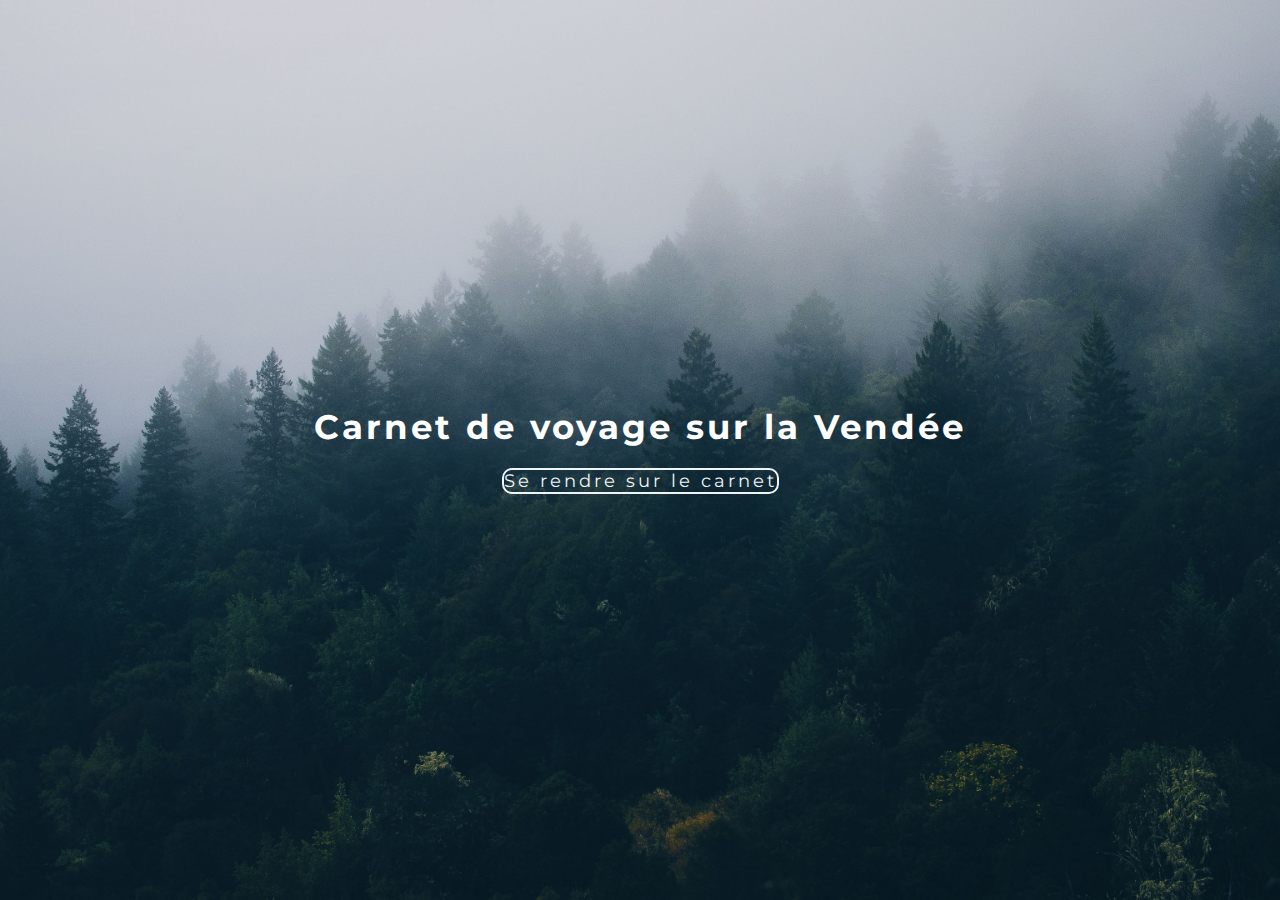
<file: index.html>
<!DOCTYPE html>
<html>
<head>
	<meta charset="utf-8">
	<meta name = "viewport" content="width=device-width, initial-scale=1.0"/>
	<link rel="stylesheet" type="text/css" href="index.css">
	<link href="https://fonts.googleapis.com/css?family=Montserrat|Open+Sans|Sigmar+One&display=swap" rel="stylesheet">
	<title>Bienvenue sur le carnet de voyage de Nantes</title>
</head>
<body>
	
	<header id="showcase">
		<h1>Carnet de voyage sur la Vendée</h1><br>
		<a href="homepage.html" class="button"> Se rendre sur le carnet </a>
	</header>
</body>
</html>
</file>
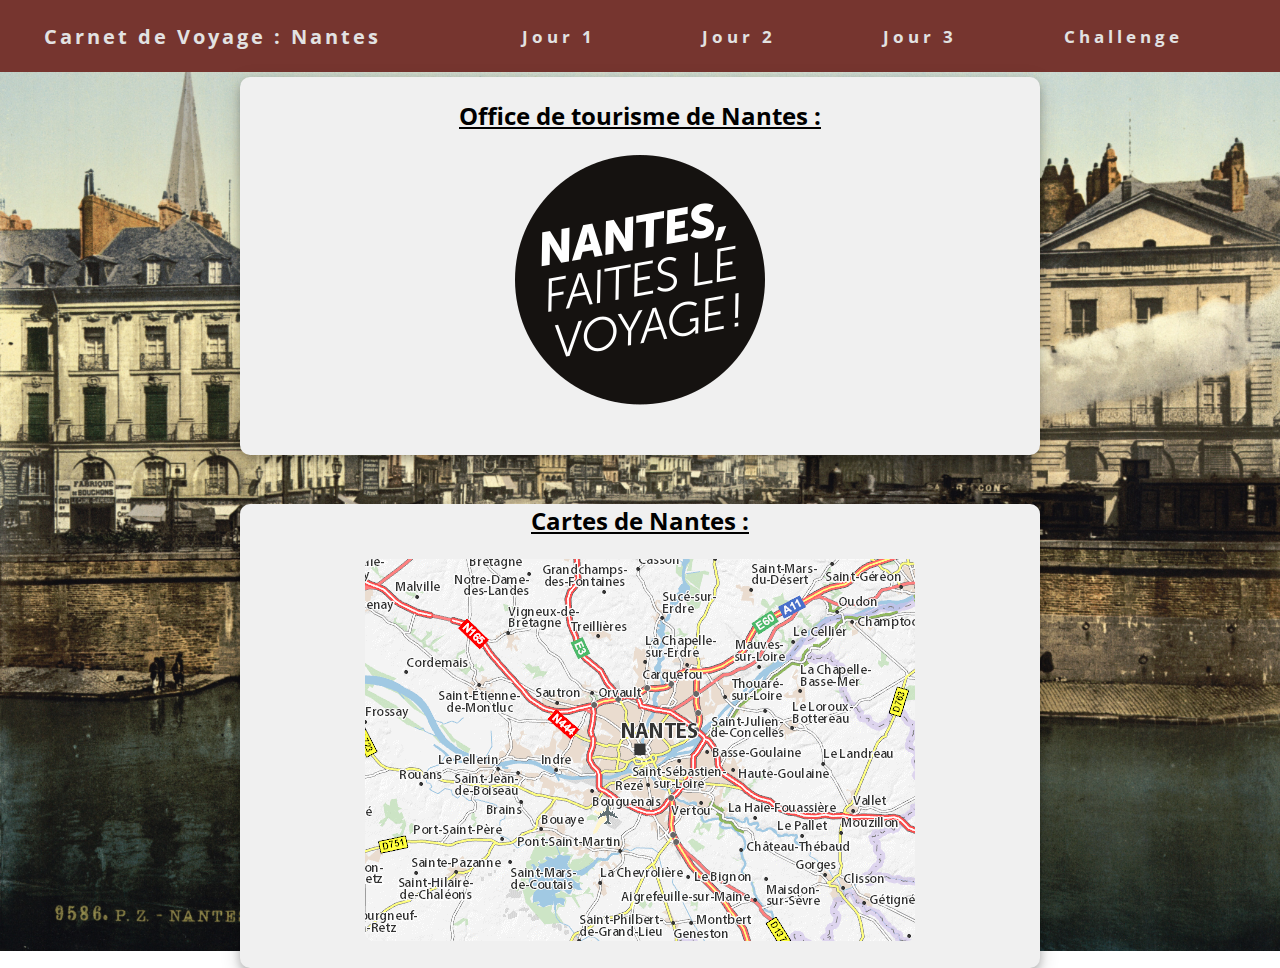
<file: noeyousfi.github.io/index.html>
<!DOCTYPE html>
<html>
<head>
	<meta charset="utf-8">
	<link rel="stylesheet" type="text/css" href="index.css">
	<link href="https://fonts.googleapis.com/css?family=Montserrat|Open+Sans|Sigmar+One&display=swap" rel="stylesheet">
<title>Page d'accueil</title>

</head>

<body>
<div class="navigationbar">
	<nav>
		<div class="logo">
				<h4><a href="index.html">Carnet de Voyage : Nantes </a></h4>
		</div>
		<ul class="nav-links">
			<li>
				<a href="Jour1.html">Jour 1</a>
			</li>
			<li>
				<a href="Jour2.html">Jour 2</a>
			</li>	
			<li>
				<a href="Jour3.html">Jour 3</a>
			</li>	
			<li>
				<a href="challenge.html">Challenge</a>
			</li>
		</ul>	

	</nav>

	</div>


</div>
	<div class="fondblanc"><br>
		<h2>Office de tourisme de Nantes :</h2><br>
		<a href="https://www.nantes-tourisme.com/fr"><img src="img/logo-nantes.png" alt="officeTourisme"  target="_blank" class="carte"></a><br><br><br>
		
	</div>
	<br><br>
	<div class="fondblanc2">
		<h2>Cartes de Nantes :</h2><br>
		<a href="https://goo.gl/maps/jFTmsnUePrjNBrWB7"><img src="img/carte.png" alt="carte"></a><br><br>
	</div>
</body>

</html>
</file>
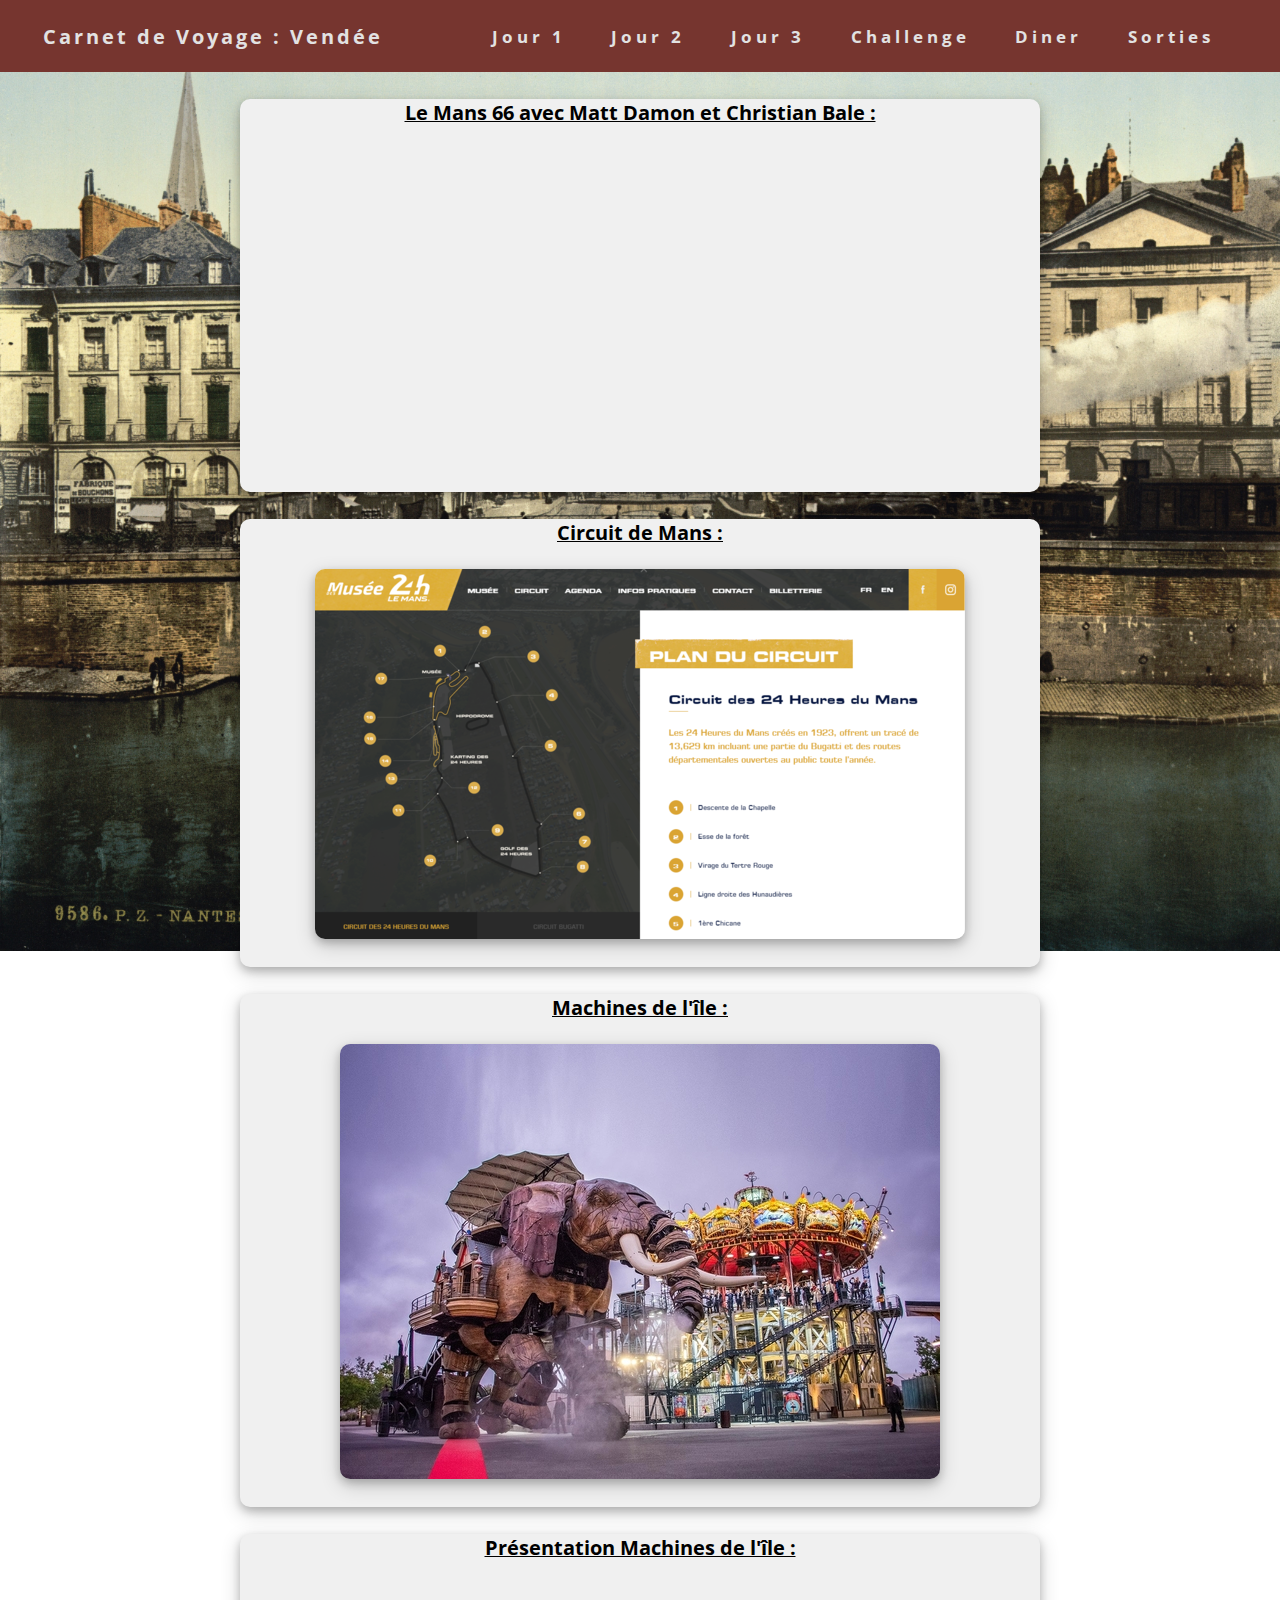
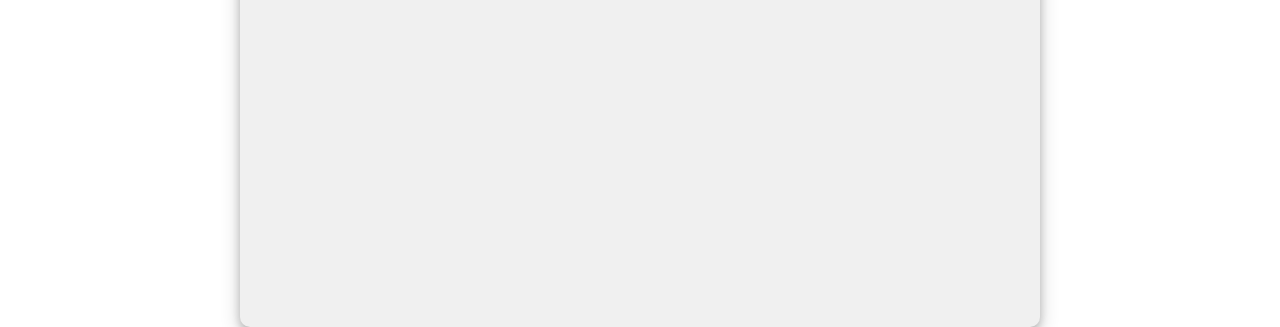
<file: jour1.html>
<!DOCTYPE html>
<html>
<head>
	<meta charset="utf-8">
	<title>Carnet de voyage : Jour 1</title>
	<link rel="stylesheet" type="text/css" href="jour1.css">
	<link href="https://fonts.googleapis.com/css?family=Montserrat|Open+Sans|Sigmar+One&display=swap" rel="stylesheet">
</head>
<body>

	<nav>
		<div class="logo">
				<h4><a href="homepage.html">Carnet de Voyage : Vendée </a></h4>
		</div>
		<ul class="nav-links">
			<li>
				<a href="Jour1.html">Jour 1</a>
			</li>
			<li>
				<a href="Jour2.html">Jour 2</a>
			</li>	
			<li>
				<a href="Jour3.html">Jour 3</a>
			</li>	
			<li>
				<a href="challenge.html">Challenge</a>
			</li>
			<li>
				<a href="pausedej.html">Diner</a>
			</li>
			<li>
				<a href="sorties.html">Sorties</a>
			</li>
				
		</ul>	

	</nav>
	<br>

<div class="jour1">
<h3>Le Mans 66 avec Matt Damon et Christian Bale :</h3><br>
<iframe width="560" height="315" src="https://www.youtube.com/embed/4aY0dW3hpRc" frameborder="0" allow="accelerometer; autoplay; encrypted-media; gyroscope; picture-in-picture" allowfullscreen></iframe><br><br>
</div>	
<br>

<div class="circuitdumans">
	<h3>Circuit de Mans :</h3><br>
	<a href="https://www.lemans-musee24h.com/circuit/plan-du-circuit/" target="_blank">
	<img src="img/Webp.net-resizeimage.png" alt="circuit"><br><br>
	</a>
</div>
<br>

<div class="machines">
	<h3>Machines de l'île :</h3><br>
	<a href="https://www.lesmachines-nantes.fr/" target="_blank">
	<img src="img/machines.jpg" alt="machines">	
	</a>
	<br><br>
</div>
<br>
<div class="machines-video">
	<h3>Présentation Machines de l'île :</h3><br>
	<iframe width="560" height="315" src="https://www.youtube.com/embed/MrTnYOWi1RI" frameborder="0" allow="accelerometer; autoplay; encrypted-media; gyroscope; picture-in-picture" allowfullscreen>
	</iframe>
<br><br>
</div>

</body>
</html>
</file>
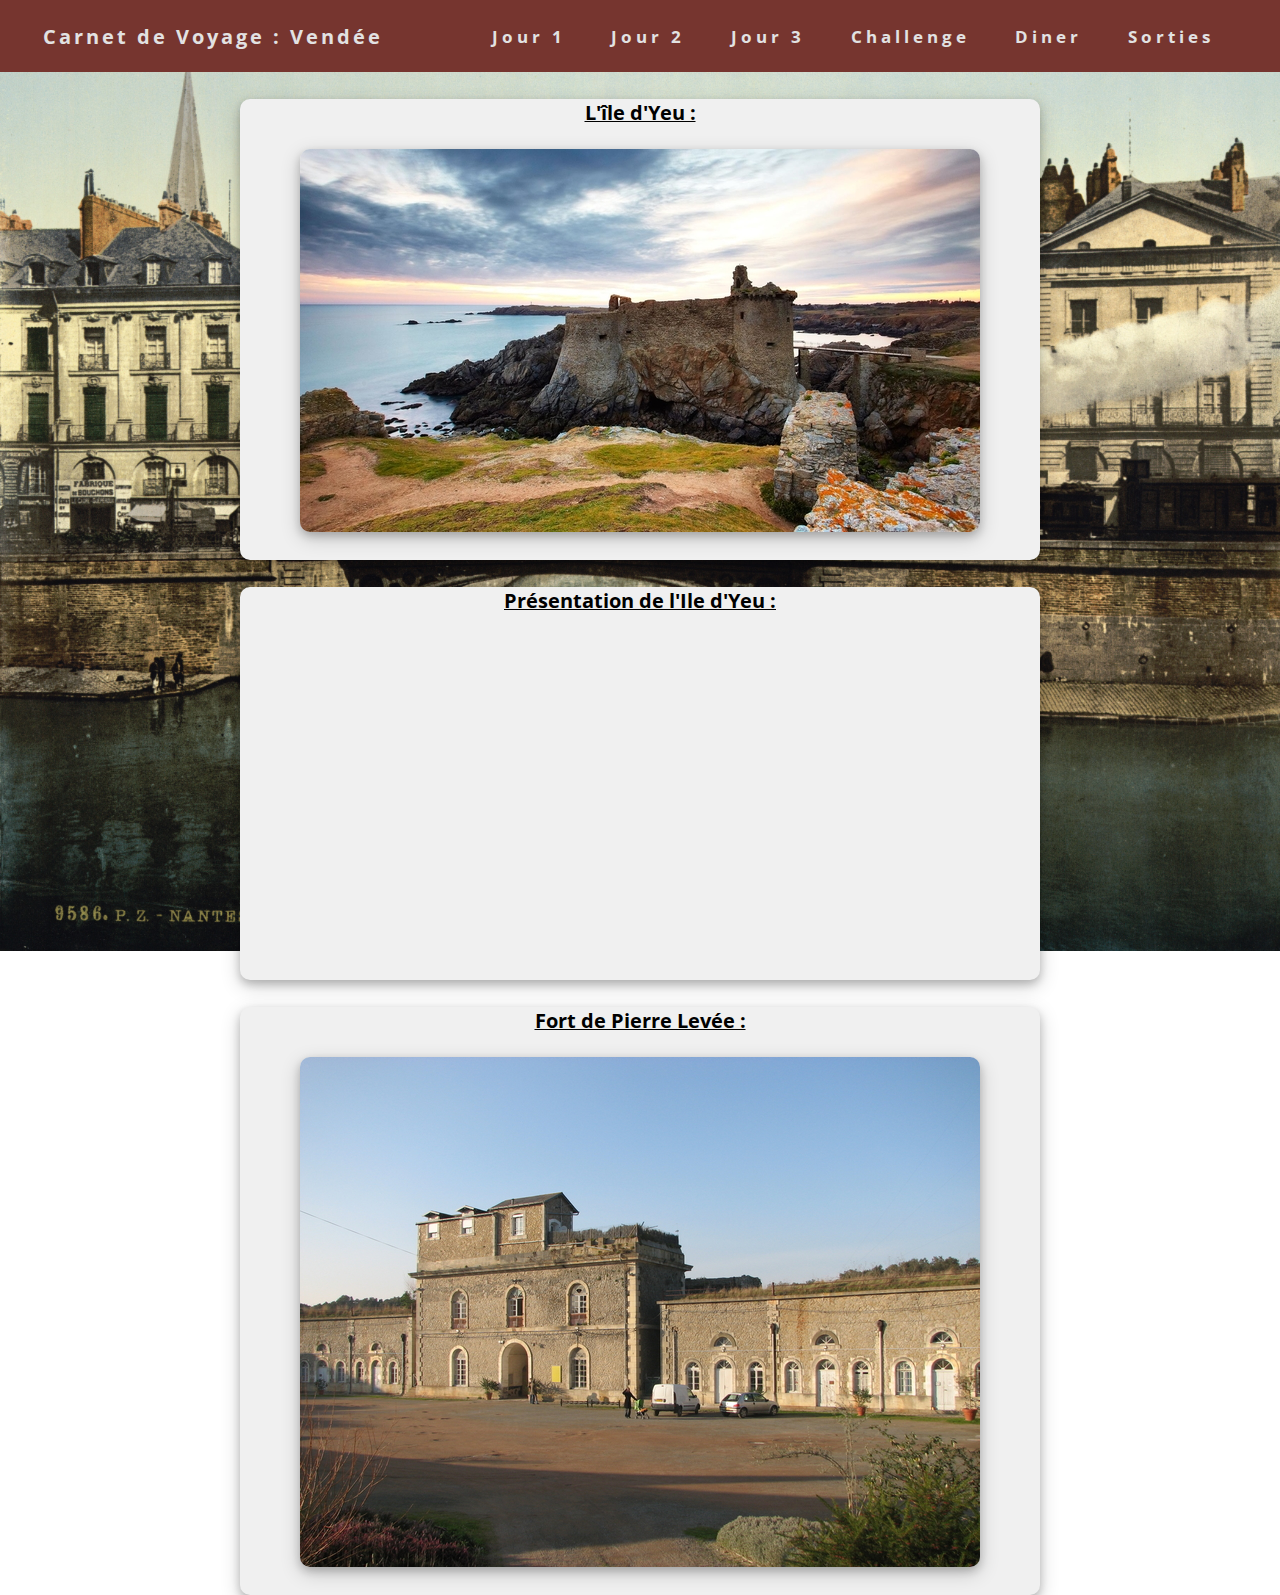
<file: jour2.html>
<!DOCTYPE html>
<html>
<head>
	<meta charset="utf-8">
	<title>Carnet de voyage : Jour 2</title>
	<link rel="stylesheet" type="text/css" href="jour2.css">
	<link href="https://fonts.googleapis.com/css?family=Montserrat|Open+Sans|Sigmar+One&display=swap" rel="stylesheet">
</head>
<body>

	<nav>
		<div class="logo">
				<h4><a href="homepage.html">Carnet de Voyage : Vendée </a></h4>
		</div>
		<ul class="nav-links">
			<li>
				<a href="Jour1.html">Jour 1</a>
			</li>
			<li>
				<a href="Jour2.html">Jour 2</a>
			</li>	
			<li>
				<a href="Jour3.html">Jour 3</a>
			</li>	
			<li>
				<a href="challenge.html">Challenge</a>
			</li>
			<li>
				<a href="pausedej.html">Diner</a>
			</li>
			<li>
				<a href="sorties.html">Sorties</a>
			</li>
				
		</ul>	

	</nav>
<br>
	<div class="ile">
		<h3>L'île d'Yeu :</h3><br>
		<a href="https://www.ile-yeu.fr/" target="_blank"><img src="img/ile.jpg" alt="ile">
		</a>
	<br><br>
	
	</div>
<br>

	<div class="ile-video">
		<h3>Présentation de l'Ile d'Yeu :</h3><br>
		<iframe width="560" height="315" src="https://www.youtube.com/embed/CKX0ltCKpCk" frameborder="0" allow="accelerometer; autoplay; encrypted-media; gyroscope; picture-in-picture" allowfullscreen></iframe>
		<br><br>

	</div><br>
	<div class="fort">
		<h3>Fort de Pierre Levée :</h3><br>
		<a href="https://www.lebonguide.com/patrimoineculturel/la-citadelle-ou-fort-de-pierre-levee_256054" target="_blank">
		<img src="img/fort.jpg" alt="fort"><br><br></a>
	
	</div>


</body>
</html>
</file>
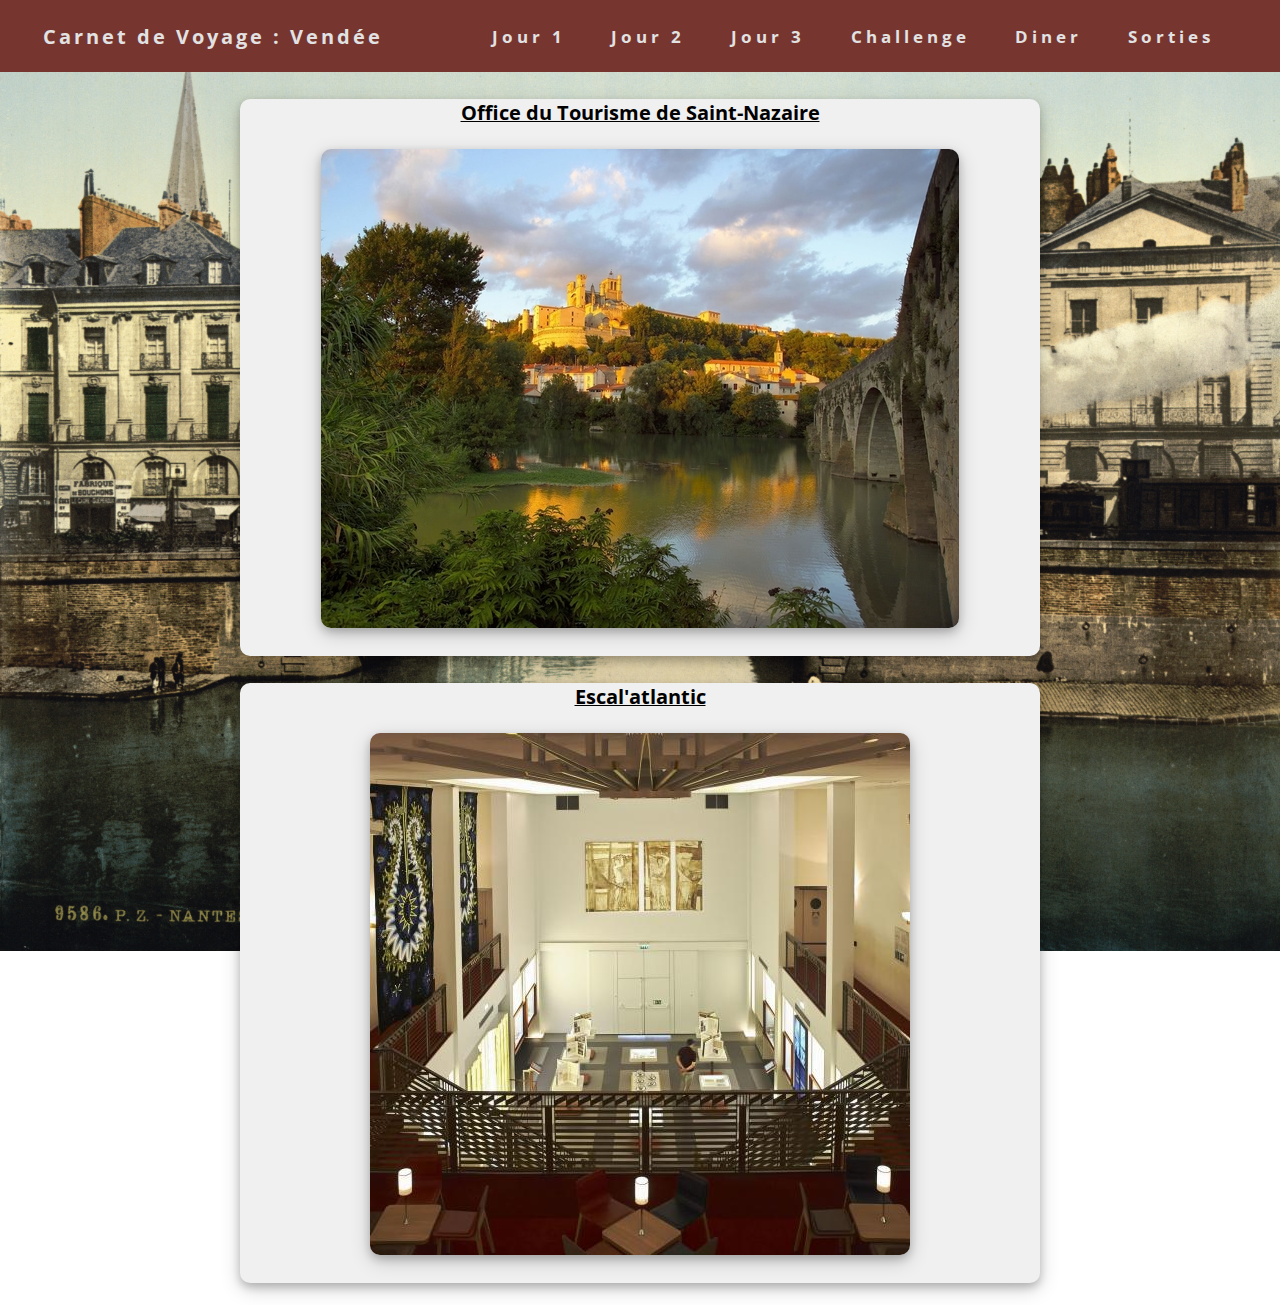
<file: jour3.html>
<!DOCTYPE html>
<html>
<head>
	<meta charset="utf-8">
	<title>Carnet de voyage : Jour 3</title>
	<link rel="stylesheet" type="text/css" href="jour3.css">
	<link href="https://fonts.googleapis.com/css?family=Montserrat|Open+Sans|Sigmar+One&display=swap" rel="stylesheet">
</head>
<body>

	<nav>
		<div class="logo">
				<h4><a href="homepage.html">Carnet de Voyage : Vendée </a></h4>
		</div>
		<ul class="nav-links">
			<li>
				<a href="Jour1.html">Jour 1</a>
			</li>
			<li>
				<a href="Jour2.html">Jour 2</a>
			</li>	
			<li>
				<a href="Jour3.html">Jour 3</a>
			</li>	
			<li>
				<a href="challenge.html">Challenge</a>
			</li>
			<li>
				<a href="pausedej.html">Diner</a>
			</li>
			<li>
				<a href="sorties.html">Sorties</a>
			</li>
				
		</ul>	

	</nav>
	<br>
	<div class="saintnazaire">
		<h3>Office du Tourisme de Saint-Nazaire</h3><br>
		<a href="https://www.saint-nazaire-tourisme.com/" target="_blank">
			<img src="img/saintnazaire.jpg" alt="saintnazaire"><br><br>
		</a>

	</div><br>

	<div class="escale">
		<h3>Escal'atlantic</h3><br>
		<a href="https://www.saint-nazaire-tourisme.com/les-visites/les-sites-de-visite/escalatlantic/">	
		<img src="img/escalatlantic.jpg" alt="escalatlantic"></a><br><br>


	</div><br>

</body>
</html>
</file>
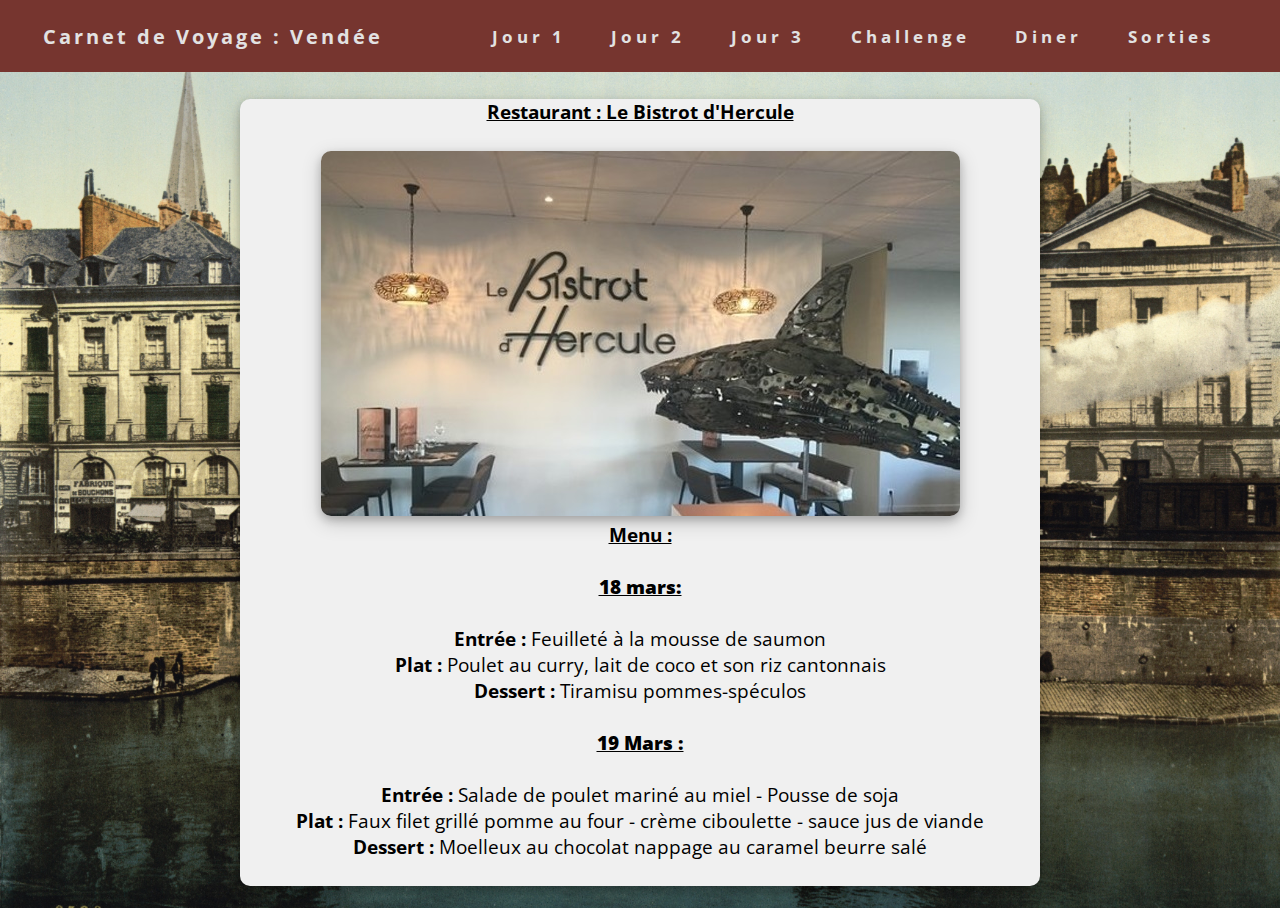
<file: pausedej.html>
<!DOCTYPE html>
<html>
<head>
	<meta charset="utf-8">
	<title>Carnet de voyage : Pause déjeuner</title>
	<link rel="stylesheet" type="text/css" href="pausedej.css">
	<link href="https://fonts.googleapis.com/css?family=Montserrat|Open+Sans|Sigmar+One&display=swap" rel="stylesheet">
</head>
<body>

	<nav>
		<div class="logo">
				<h4><a href="homepage.html">Carnet de Voyage : Vendée </a></h4>
		</div>
		<ul class="nav-links">
			<li>
				<a href="Jour1.html">Jour 1</a>
			</li>
			<li>
				<a href="Jour2.html">Jour 2</a>
			</li>	
			<li>
				<a href="Jour3.html">Jour 3</a>
			</li>	
			<li>
				<a href="challenge.html">Challenge</a>
			</li>
			<li>
				<a href="pausedej.html">Diner</a>
			</li>
			<li>
				<a href="sorties.html">Sorties</a>
			</li>
				
		</ul>	

	</nav><br>
	<div class="firstbreak">
	
	<h2>Restaurant : Le Bistrot d'Hercule</h2><br>
	<a href="https://www.saint-nazaire-tourisme.com/offres/le-bistrot-dhercule-saint-nazaire-fr-2501447/" target="_blank">
	<img src="img/bistrot.jpg" alt="bistrot">
	</a>
	
	<h2>Menu :</h2><br>
	<ul>
		<h3><b>18 mars: </b></h3><br>
		<li>
			<b>Entrée :</b> Feuilleté à la mousse de saumon <br>
			<b>Plat :</b> Poulet au curry, lait de coco et son riz cantonnais <br>
			<b>Dessert :</b> Tiramisu pommes-spéculos <br>
		</li><br>
		<h3><b>19 Mars :</b></h3><br>
		<li>
			<b>Entrée :</b> Salade de poulet mariné au miel - Pousse de soja <br>
			<b>Plat :</b> Faux filet grillé pomme au four - crème ciboulette - sauce jus de viande<br>
			<b>Dessert :</b> Moelleux au chocolat nappage au caramel beurre salé <br>
		</li>
	</ul><br>
</div><br>
</body>
</file>
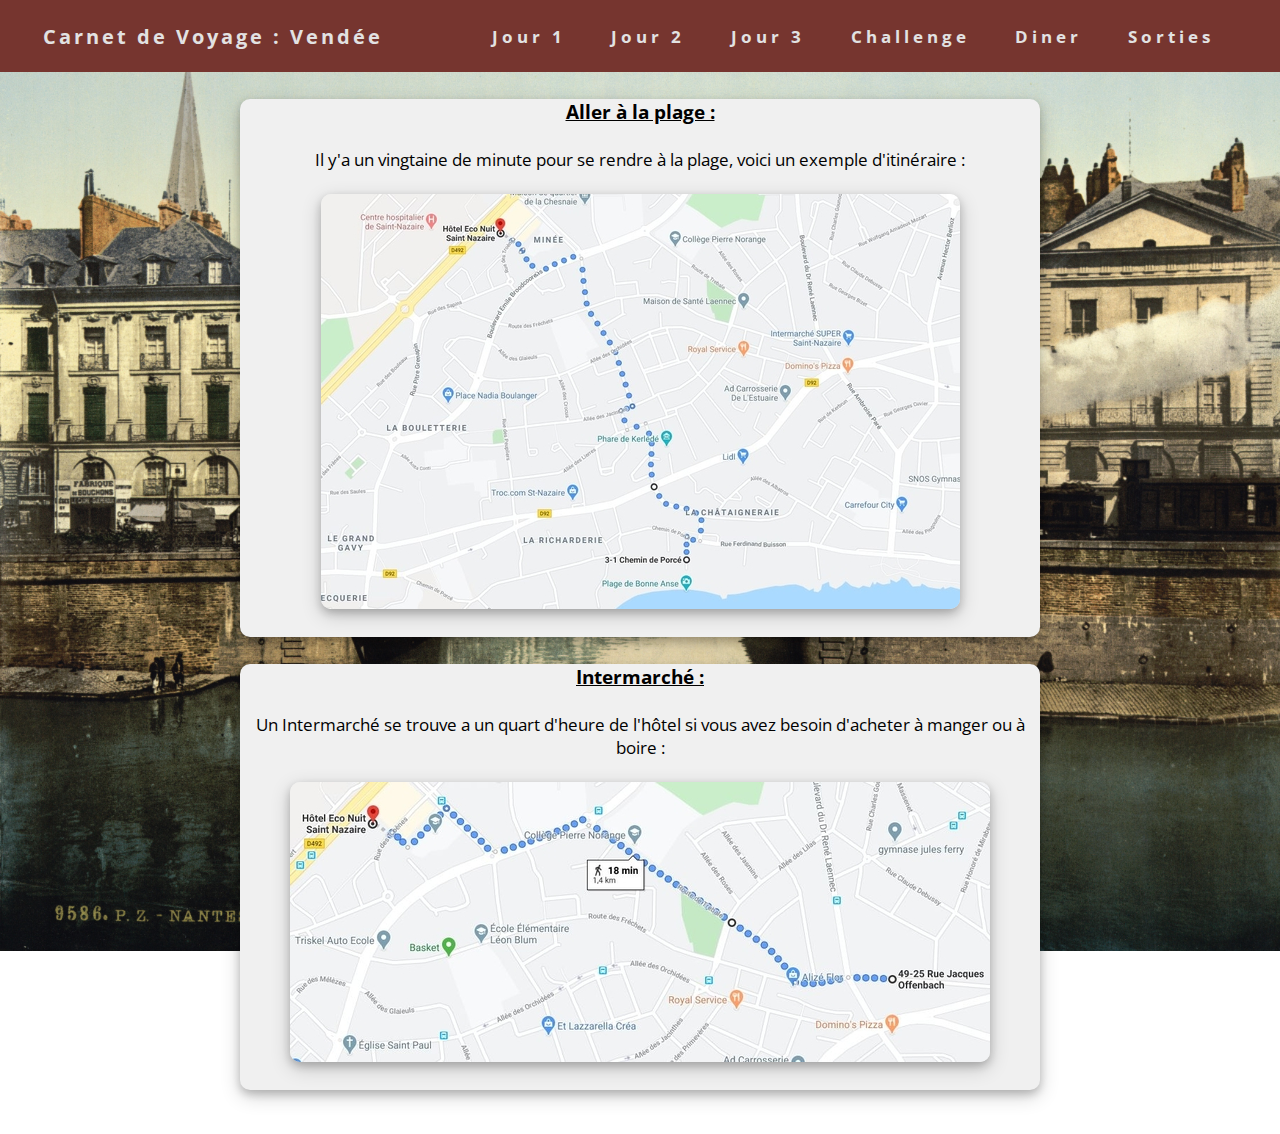
<file: sorties.html>
<!DOCTYPE html>
<html>
<head>
	<meta charset="utf-8">
	<title>Carnet de voyage : Sorties</title>
	<link rel="stylesheet" type="text/css" href="sorties.css">
	<link href="https://fonts.googleapis.com/css?family=Montserrat|Open+Sans|Sigmar+One&display=swap" rel="stylesheet">
</head>
<body>

	<nav>
		<div class="logo">
				<h4><a href="homepage.html">Carnet de Voyage : Vendée </a></h4>
		</div>
		<ul class="nav-links">
			<li>
				<a href="Jour1.html">Jour 1</a>
			</li>
			<li>
				<a href="Jour2.html">Jour 2</a>
			</li>	
			<li>
				<a href="Jour3.html">Jour 3</a>
			</li>	
			<li>
				<a href="challenge.html">Challenge</a>
			</li>
			<li>
				<a href="pausedej.html">Diner</a>
			</li>
			<li>
				<a href="sorties.html">Sorties</a>
			</li>
		</ul>	
	</nav>

		<br>
		<div class="plage">
			<h2>Aller à la plage :</h2><br>
			<p>Il y'a un vingtaine de minute pour se rendre à la plage, voici un exemple d'itinéraire : </p><br>
			<a href="https://goo.gl/maps/apczh3cfzuhhj8XK6" target="_blank"><img src="img/trajet.jpg" alt="trajet"></a>		
			<br><br>
		</div>
		<br>
		<div class="intermarche">
			<h2>Intermarché :</h2><br>
			<p>Un Intermarché se trouve a un quart d'heure de l'hôtel si vous avez besoin d'acheter à manger ou à boire :</p><br>
			<a href="https://goo.gl/maps/HZCsvyu9kTSv7TLeA" target="_blank"><img src="img/trajetintermarche.jpg" alt=""></a>
			<br><br>
		</div>
		<br><br>
</file>
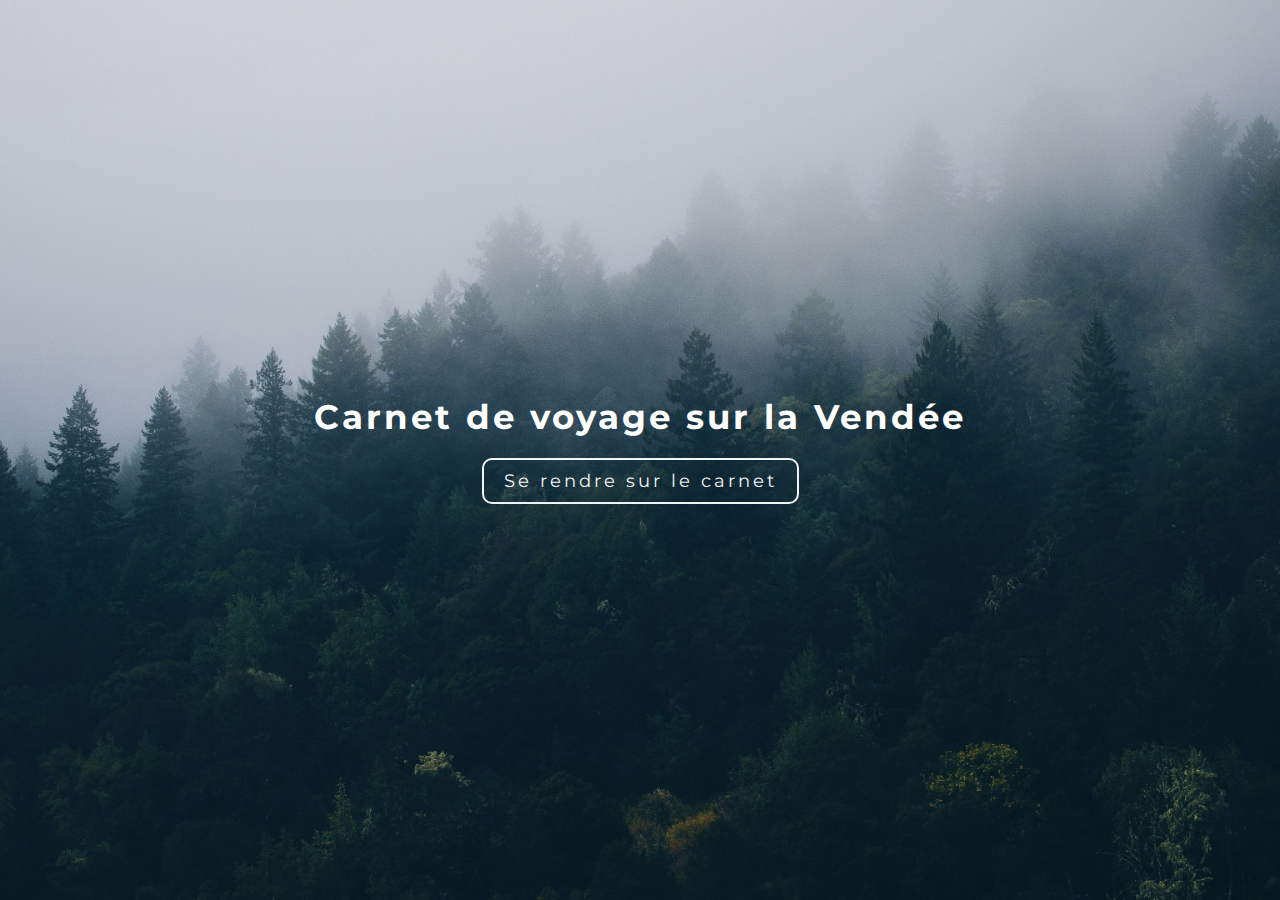
<file: noeyousfi.github.io/homepage.html>
<!DOCTYPE html>
<html>
<head>
	<meta charset="utf-8">
	<meta name = "viewport" content="width=device-width, initial-scale=1.0"/>
	<link rel="stylesheet" type="text/css" href="homepage.css">
	<link href="https://fonts.googleapis.com/css?family=Montserrat|Open+Sans|Sigmar+One&display=swap" rel="stylesheet">
	<title>Bienvenue sur le carnet de voyage de Nantes</title>
</head>
<body>
	
	<header id="showcase">
		<h1>Carnet de voyage sur la Vendée</h1><br>
		<a href="index.html" class="button"> Se rendre sur le carnet </a>
	</header>
</body>
</html>
</file>
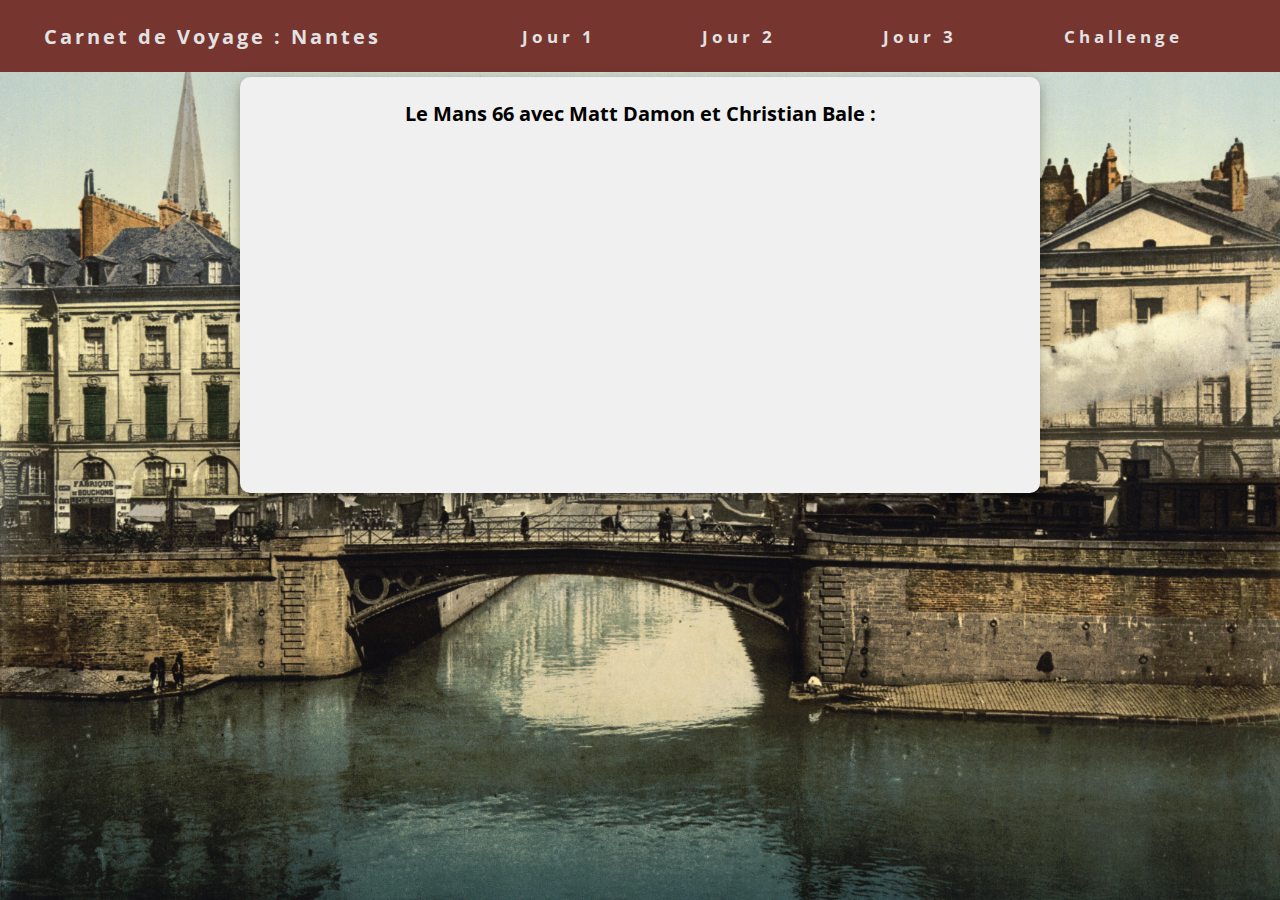
<file: noeyousfi.github.io/jour1.html>
<!DOCTYPE html>
<html>
<head>
	<meta charset="utf-8">
	<title>Carnet de voyage : Jour 1</title>
	<link rel="stylesheet" type="text/css" href="jour1.css">
	<link href="https://fonts.googleapis.com/css?family=Montserrat|Open+Sans|Sigmar+One&display=swap" rel="stylesheet">
</head>
<body>

	<nav>
		<div class="logo">
				<h4><a href="index.html">Carnet de Voyage : Nantes </a></h4>
		</div>
		<ul class="nav-links">
			<li>
				<a href="Jour1.html">Jour 1</a>
			</li>
			<li>
				<a href="Jour2.html">Jour 2</a>
			</li>	
			<li>
				<a href="Jour3.html">Jour 3</a>
			</li>	
			<li>
				<a href="#">Challenge</a>
			</li>
		</ul>	

	</nav>

	<h2 class=present></h2>
</body>

<div class="jour1"><br>
<h3>Le Mans 66 avec Matt Damon et Christian Bale :</h3><br>
<iframe width="560" height="315" src="https://www.youtube.com/embed/4aY0dW3hpRc" frameborder="0" allow="accelerometer; autoplay; encrypted-media; gyroscope; picture-in-picture" allowfullscreen></iframe><br><br>


</div>

</body>
</html>
</file>
<file: index.css>
*{
	margin:0;						/* Pour enlever les bords qui te font tant galérer c'est ça en fait noé lol */
	padding: 0;
}

body{
	margin:0px;
	padding: 0px;
	font-family: 'Montserrat', sans-serif; 
	font-size: 17px;
	box-sizing: rgb(226, 226, 226);
	color: white;
	letter-spacing: 3px;
}

#showcase{
	background-image: url(img/vendée.jpg);
	height: 100vh;
	background-size:cover;
	background-position:center;
	display: flex;
	flex-direction: column;
	justify-content: center;
	align-items: center;
	padding:0 20px;  /* Sert à avoir une page responsive pour les différentes résolutions */

}

#showcase .button{
	font-size: 18px;
	text-decoration: none;
	border: 2px solid;
	
	border-radius: 10px;
	color: #F1F4F6;


}

#showcase .button:hover{
	filter: contrast(80%);
	color: #D3D3D3	;

}
</file>
<file: noeyousfi.github.io/index.css>
html, body {
	display: table;
	height: 100%;
	width :100%;
	font-family: 'Open Sans', sans-serif;
}


*{
	margin:0px;
	padding: 0px;                 /*Cette partie sert a retirer les effets de style de base */
	box-sizing: border-box;
	text-decoration: none;
}

nav{
	display:	flex;
	justify-content:space-around;      /*Sert à justifier le contenu */
	align-items: center;							/*Cette partie concerne la barre de navigation en elle même */
	min-height: 8vh;
	font-family: 'Open Sans', sans-serif;  /* Police de caractère */
	background-color: #76352F;
}

.logo a{
	color: rgb(226, 226, 226);
	letter-spacing: 3px;                /*Va influencer le "logo" Carnet de voyage*/
	font-size: 20px;
}

.nav-links{
	display: flex;
	justify-content: space-around;  
	width: 30%;
}
.nav-links li{
	list-style: none;
}

.nav-links a{
	color: rgb(226, 226, 226);
	text-decoration: none;
	letter-spacing: 4px;
	font-weight: bold;
	font-size: 17px;
}	

	.nav-links{
		width: 60%;
	}

li a:hover {									/* hover correspond à une animation lorsque le curseur survole l'entité en question */
	background-color: #A54A42;		
	background-size: 100%;
}



body {
	background-image: url(img/Nantes2.jpg);
	background-size: cover;
	background-repeat: no-repeat;
	background-attachment: fixed;
}	

.presentation {	
	margin-left:40px;
	margin-right: auto;
	margin-top: 35px;
	margin-bottom: 15px;
	width: 50em;
	font-size: 20px;
	text-align: center;
	text-decoration: none;
	letter-spacing: 2px;
}

.fondblanc{
	width: 800px;
	margin: 0 auto;
	background-color: #F0F0F0	;
	align-content: center;
	margin-top: 5px;
	box-shadow: 0 4px 8px 0 rgba(0, 0, 0, 0.2), 0 6px 20px 0 rgba(0, 0, 0, 0.19);
	text-align: center;
	max-width: 1000px;
	border-radius: 10px;
}

.fondblanc h2{
	text-decoration: underline;
}

.fondblanc2{
	width: 800px;
	margin: 0 auto;
	background-color: #F0F0F0	;
	align-content: center;
	margin-top: 5px;
	box-shadow: 0 4px 8px 0 rgba(0, 0, 0, 0.2), 0 6px 20px 0 rgba(0, 0, 0, 0.19);
	text-align: center;
	max-width: 1000px;
	border-radius: 10px;
}

.fondblanc2 h2{
	text-decoration: underline;
}

.fondblanc2 img{
	border-radius: 8px;
	max-width: 100%;
	height: auto;
	transition: .5s ease;
}

.fondblanc2 img:hover{
	filter: blur(2px);
	transition: .5s ease;

}

.container {
	height: auto;
}

.jour1 {
	width: 800px;
	margin: 0 auto;
	background-color: white;
	align-content: center;
	margin-top: 5px;
	box-shadow: 0 4px 8px 0 rgba(0, 0, 0, 0.2), 0 6px 20px 0 rgba(0, 0, 0, 0.19);
	text-align: center;
	max-width: 1000px;

}

.jour1 h3{
	text-decoration: underline;
}
</file>
<file: jour1.css>
html, body {
	display: table;
	height: 100%;
	width :100%;
	font-family: 'Open Sans', sans-serif;
}


*{
	margin:0px;
	padding: 0px;                 /*Cette partie sert a retirer les effets de style de base */
	box-sizing: border-box;
	text-decoration: none;
}

nav{
	display:	flex;
	justify-content:space-around;      /*Sert à justifier le contenu */
	align-items: center;							/*Cette partie concerne la barre de navigation en elle même */
	min-height: 8vh;  /* Police de caractère */
	background-color: #76352F;
}

.logo a{
	color: rgb(226, 226, 226);
	letter-spacing: 3px;                /*Va influencer le "logo" Carnet de voyage*/
	font-size: 20px;
}

.nav-links{
	display: flex;
	justify-content: space-around;  
	width: 30%;
}
.nav-links li{
	list-style: none;
}

.nav-links a{
	color: rgb(226, 226, 226);
	text-decoration: none;
	letter-spacing: 4px;
	font-weight: bold;
	font-size: 17px;
}	

	.nav-links{
		width: 60%;
	}

li a:hover {									/* hover correspond à une animation lorsque le curseur survole l'entité en question */
	background-color: #A54A42;		
	background-size: 100%;
}



body {
	background-image: url(img/Nantes2.jpg);
	background-size: cover;
	background-repeat: no-repeat;
	background-attachment: fixed;
}	

/*-----------------------------------------------------------------------------------------------------------------------------------------------*/

.jour1 {
	width: 800px;
	margin: 0 auto;
	background-color:#F0F0F0;
	align-content: center;
	margin-top: 5px;
	box-shadow: 0 4px 8px 0 rgba(0, 0, 0, 0.2), 0 6px 20px 0 rgba(0, 0, 0, 0.19);
	text-align: center;
	max-width: 1000px;
	border-radius: 10px;
	font-size: 17px;
	text-decoration: underline;

}

}
.jour1 h3{
	text-decoration: underline;
}


.circuitdumans {
	width: 800px;
	margin: 0 auto;
	background-color:#F0F0F0;
	align-content: center;
	margin-top: 5px;
	box-shadow: 0 4px 8px 0 rgba(0, 0, 0, 0.2), 0 6px 20px 0 rgba(0, 0, 0, 0.19);
	text-align: center;
	max-width: 1000px;
	border-radius: 10px;
	font-size: 17px;
	text-decoration: underline;

}

.circuitdumans img{
	border-radius: 10px;
	box-shadow: 0 4px 8px 0 rgba(0, 0, 0, 0.2), 0 6px 20px 0 rgba(0, 0, 0, 0.19);

}
.machines {
	width: 800px;
	margin: 0 auto;
	background-color:#F0F0F0;
	align-content: center;
	margin-top: 5px;
	box-shadow: 0 4px 8px 0 rgba(0, 0, 0, 0.2), 0 6px 20px 0 rgba(0, 0, 0, 0.19);
	text-align: center;
	max-width: 1000px;
	border-radius: 10px;
	font-size: 17px;
	text-decoration: underline;
}

.machines img{
	border-radius:10px;
	box-shadow: 0 4px 8px 0 rgba(0, 0, 0, 0.2), 0 6px 20px 0 rgba(0, 0, 0, 0.19);

}

.machines img:hover{
	filter:contrast(80%);
}

.machines-video {
	width: 800px;
	margin: 0 auto;
	background-color:#F0F0F0;
	align-content: center;
	margin-top: 5px;
	box-shadow: 0 4px 8px 0 rgba(0, 0, 0, 0.2), 0 6px 20px 0 rgba(0, 0, 0, 0.19);
	text-align: center;
	max-width: 1000px;
	border-radius: 10px;
	font-size: 17px;
	text-decoration: underline;
}

img:hover{
	filter: contrast(85%);
}
</file>
<file: jour2.css>
html, body {
	display: table;
	height: 100%;
	width :100%;
	font-family: 'Open Sans', sans-serif;
}


*{
	margin:0px;
	padding: 0px;                 /*Cette partie sert a retirer les effets de style de base */
	box-sizing: border-box;
	text-decoration: none;
}

nav{
	display:	flex;
	justify-content:space-around;      /*Sert à justifier le contenu */
	align-items: center;							/*Cette partie concerne la barre de navigation en elle même */
	min-height: 8vh;
	font-family: 'Open Sans', sans-serif;  /* Police de caractère */
	background-color: #76352F;
}

.logo a{
	color: rgb(226, 226, 226);
	letter-spacing: 3px;                /*Va influencer le "logo" Carnet de voyage*/
	font-size: 20px;
}

.nav-links{
	display: flex;
	justify-content: space-around;  
	width: 30%;
}
.nav-links li{
	list-style: none;
}

.nav-links a{
	color: rgb(226, 226, 226);
	text-decoration: none;
	letter-spacing: 4px;
	font-weight: bold;
	font-size: 17px;
}	

	.nav-links{
		width: 60%;
	}

li a:hover {									/* hover correspond à une animation lorsque le curseur survole l'entité en question */
	background-color: #A54A42;		
	background-size: 100%;
}



body {
	background-image: url(img/Nantes2.jpg);
	background-size: cover;
	background-repeat: no-repeat;
	background-attachment: fixed;
}	

.ile{
	width: 800px;
	margin: 0 auto;
	background-color:#F0F0F0;
	align-content: center;
	margin-top: 5px;
	box-shadow: 0 4px 8px 0 rgba(0, 0, 0, 0.2), 0 6px 20px 0 rgba(0, 0, 0, 0.19);
	text-align: center;
	max-width: 1000px;
	border-radius: 10px;
	font-size: 17px;
	text-decoration: underline;
}

.ile img{
	border-radius:10px;
	box-shadow: 0 4px 8px 0 rgba(0, 0, 0, 0.2), 0 6px 20px 0 rgba(0, 0, 0, 0.19);

}

.ile img:hover{
	filter: contrast(85%);
}

.fort{
	width: 800px;
	margin: 0 auto;
	background-color:#F0F0F0;
	align-content: center;
	margin-top: 5px;
	box-shadow: 0 4px 8px 0 rgba(0, 0, 0, 0.2), 0 6px 20px 0 rgba(0, 0, 0, 0.19);
	text-align: center;
	max-width: 1000px;
	border-radius: 10px;
	font-size: 17px;
	text-decoration: underline;
}

.fort img{
	border-radius:10px;
	box-shadow: 0 4px 8px 0 rgba(0, 0, 0, 0.2), 0 6px 20px 0 rgba(0, 0, 0, 0.19);

}

.fort img:hover{
	filter: contrast(85%);
}

.ile-video{
	width: 800px;
	margin: 0 auto;
	background-color:#F0F0F0;
	align-content: center;
	margin-top: 5px;
	box-shadow: 0 4px 8px 0 rgba(0, 0, 0, 0.2), 0 6px 20px 0 rgba(0, 0, 0, 0.19);
	text-align: center;
	max-width: 1000px;
	border-radius: 10px;
	font-size: 17px;
	text-decoration: underline;
}
</file>
<file: jour3.css>
html, body {
	display: table;
	height: 100%;
	width :100%;
	font-family: 'Open Sans', sans-serif;
}


*{
	margin:0px;
	padding: 0px;                 /*Cette partie sert a retirer les effets de style de base */
	box-sizing: border-box;
	text-decoration: none;
}

nav{
	display:	flex;
	justify-content:space-around;      /*Sert à justifier le contenu */
	align-items: center;							/*Cette partie concerne la barre de navigation en elle même */
	min-height: 8vh;
	font-family: 'Open Sans', sans-serif;  /* Police de caractère */
	background-color: #76352F;
}

.logo a{
	color: rgb(226, 226, 226);
	letter-spacing: 3px;                /*Va influencer le "logo" Carnet de voyage*/
	font-size: 20px;
}

.nav-links{
	display: flex;
	justify-content: space-around;  
	width: 30%;
}
.nav-links li{
	list-style: none;
}

.nav-links a{
	color: rgb(226, 226, 226);
	text-decoration: none;
	letter-spacing: 4px;
	font-weight: bold;
	font-size: 17px;
}	

	.nav-links{
		width: 60%;
	}

li a:hover {									/* hover correspond à une animation lorsque le curseur survole l'entité en question */
	background-color: #A54A42;		
	background-size: 100%;
}



body {
	background-image: url(img/Nantes2.jpg);
	background-size: cover;
	background-repeat: no-repeat;
	background-attachment: fixed;
}	

.saintnazaire{
	width: 800px;
	margin: 0 auto;
	background-color:#F0F0F0;
	align-content: center;
	margin-top: 5px;
	box-shadow: 0 4px 8px 0 rgba(0, 0, 0, 0.2), 0 6px 20px 0 rgba(0, 0, 0, 0.19);
	text-align: center;
	max-width: 1000px;
	border-radius: 10px;
	font-size: 17px;
	text-decoration: underline;
}

.saintnazaire img{
	border-radius:10px;
	box-shadow: 0 4px 8px 0 rgba(0, 0, 0, 0.2), 0 6px 20px 0 rgba(0, 0, 0, 0.19);

}

.saintnazaire img:hover{
	filter: contrast(80%);
}


.escale{
	width: 800px;
	margin: 0 auto;
	background-color:#F0F0F0;
	align-content: center;
	margin-top: 5px;
	box-shadow: 0 4px 8px 0 rgba(0, 0, 0, 0.2), 0 6px 20px 0 rgba(0, 0, 0, 0.19);
	text-align: center;
	max-width: 1000px;
	border-radius: 10px;
	font-size: 17px;
	text-decoration: underline;
}

.escale img{
	border-radius: 10px;
	box-shadow: 0 4px 8px 0 rgba(0, 0, 0, 0.2), 0 6px 20px 0 rgba(0, 0, 0, 0.19);
}

.escale img:hover{
	filter: contrast(80%);
}
</file>
<file: pausedej.css>
html, body {
	display: table;
	height: 100%;
	width :100%;
	font-family: 'Open Sans', sans-serif;
}


*{
	margin:0px;
	padding: 0px;                 /*Cette partie sert a retirer les effets de style de base */
	box-sizing: border-box;
	text-decoration: none;
}

nav{
	display:	flex;
	justify-content:space-around;      /*Sert à justifier le contenu */
	align-items: center;							/*Cette partie concerne la barre de navigation en elle même */
	min-height: 8vh;
	font-family: 'Open Sans', sans-serif;  /* Police de caractère */
	background-color: #76352F;
}

.logo a{
	color: rgb(226, 226, 226);
	letter-spacing: 3px;                /*Va influencer le "logo" Carnet de voyage*/
	font-size: 20px;
}

.nav-links{
	display: flex;
	justify-content: space-around;  
	width: 30%;
}
.nav-links li{
	list-style: none;
}

.nav-links a{
	color: rgb(226, 226, 226);
	text-decoration: none;
	letter-spacing: 4px;
	font-weight: bold;
	font-size: 17px;
}	

	.nav-links{
		width: 60%;
	}

li a:hover {									/* hover correspond à une animation lorsque le curseur survole l'entité en question */
	background-color: #A54A42;		
	background-size: 100%;
}



body {
	background-image: url(img/Nantes2.jpg);
	background-size: cover;
	background-repeat: no-repeat;
	background-attachment: fixed;
}	


.firstbreak{
	width: 800px;
	margin: 0 auto;
	background-color:#F0F0F0;
	align-content: center;
	margin-top: 5px;
	box-shadow: 0 4px 8px 0 rgba(0, 0, 0, 0.2), 0 6px 20px 0 rgba(0, 0, 0, 0.19);
	text-align: center;
	max-width: 1000px;
	border-radius: 10px;
	font-size: 19px;
}

.firstbreak h2,h3{
	text-decoration: underline;
	font-size: 19px;
}

.firstbreak img{
	border-radius: 10px;
	box-shadow: 0 4px 8px 0 rgba(0, 0, 0, 0.2), 0 6px 20px 0 rgba(0, 0, 0, 0.19);

}

.firstbreak img:hover{
	filter: contrast(85%);
}

.firstbreak ul{
	list-style: none;
}


.Pique-Nique{
	width: 800px;
	margin: 0 auto;
	background-color:#F0F0F0;
	align-content: center;
	margin-top: 5px;
	box-shadow: 0 4px 8px 0 rgba(0, 0, 0, 0.2), 0 6px 20px 0 rgba(0, 0, 0, 0.19);
	text-align: center;
	max-width: 1000px;
	border-radius: 10px;
	font-size: 17px;
	text-decoration: underline;
}
</file>
<file: sorties.css>
html, body {
	display: table;
	height: 100%;
	width :100%;
	font-family: 'Open Sans', sans-serif;
}


*{
	margin:0px;
	padding: 0px;                 /*Cette partie sert a retirer les effets de style de base */
	box-sizing: border-box;
	text-decoration: none;
}

nav{
	display:	flex;
	justify-content:space-around;      /*Sert à justifier le contenu */
	align-items: center;							/*Cette partie concerne la barre de navigation en elle même */
	min-height: 8vh;
	font-family: 'Open Sans', sans-serif;  /* Police de caractère */
	background-color: #76352F;
}

.logo a{
	color: rgb(226, 226, 226);
	letter-spacing: 3px;                /*Va influencer le "logo" Carnet de voyage*/
	font-size: 20px;
}

.nav-links{
	display: flex;
	justify-content: space-around;  
	width: 30%;
}
.nav-links li{
	list-style: none;
}

.nav-links a{
	color: rgb(226, 226, 226);
	text-decoration: none;
	letter-spacing: 4px;
	font-weight: bold;
	font-size: 17px;
}	

	.nav-links{
		width: 60%;
	}

li a:hover {									/* hover correspond à une animation lorsque le curseur survole l'entité en question */
	background-color: #A54A42;		
	background-size: 100%;
}



body {
	background-image: url(img/Nantes2.jpg);
	background-size: cover;
	background-repeat: no-repeat;
	background-attachment: fixed;
}	


.plage{
	width: 800px;
	margin: 0 auto;
	background-color:#F0F0F0;
	align-content: center;
	margin-top: 5px;
	box-shadow: 0 4px 8px 0 rgba(0, 0, 0, 0.2), 0 6px 20px 0 rgba(0, 0, 0, 0.19);
	text-align: center;
	max-width: 1000px;
	border-radius: 10px;
	font-size: 17px;
}

h2{
	text-decoration: underline;
	font-size: 19px;
}

.plage img{
	border-radius: 10px;
	box-shadow: 0 4px 8px 0 rgba(0, 0, 0, 0.2), 0 6px 20px 0 rgba(0, 0, 0, 0.19);
}

.plage img:hover{
	filter: contrast(85%);
}

.intermarche{
	width: 800px;
	margin: 0 auto;
	background-color:#F0F0F0;
	align-content: center;
	margin-top: 5px;
	box-shadow: 0 4px 8px 0 rgba(0, 0, 0, 0.2), 0 6px 20px 0 rgba(0, 0, 0, 0.19);
	text-align: center;
	max-width: 1000px;
	border-radius: 10px;
	font-size: 17px;
}

.intermarche img{
	box-shadow: 0 4px 8px 0 rgba(0, 0, 0, 0.2), 0 6px 20px 0 rgba(0, 0, 0, 0.19);
;
	border-radius:10px;

}

.intermarche img:hover{
	filter: contrast(85%);
}
</file>
<file: noeyousfi.github.io/homepage.css>
*{
	margin:0;						/* Pour enlever les bords qui te font tant galérer c'est ça en fait noé lol */
	padding: 0;
}

body{
	margin:0px;
	padding: 0px;
	font-family: 'Montserrat', sans-serif; 
	font-size: 17px;
	box-sizing: rgb(226, 226, 226);
	color: white;
	letter-spacing: 3px;
}

#showcase{
	background-image: url(img/vendée.jpg);
	height: 100vh;
	background-size:cover;
	background-position:center;
	display: flex;
	flex-direction: column;
	justify-content: center;
	align-items: center;
	padding:0 20px;  /* Sert à avoir une page responsive pour les différentes résolutions */

}

#showcase .button{
	font-size: 18px;
	text-decoration: none;
	border: 2px solid;
	padding: 10px 20px;
	border-radius: 10px;
	color: #F1F4F6;


}

#showcase .button:hover{
	filter: contrast(80%);
	color: #D3D3D3	;

}
</file>
<file: noeyousfi.github.io/jour1.css>
html, body {
	display: table;
	height: 100%;
	width :100%;
	font-family: 'Open Sans', sans-serif;
}


*{
	margin:0px;
	padding: 0px;                 /*Cette partie sert a retirer les effets de style de base */
	box-sizing: border-box;
	text-decoration: none;
}

nav{
	display:	flex;
	justify-content:space-around;      /*Sert à justifier le contenu */
	align-items: center;							/*Cette partie concerne la barre de navigation en elle même */
	min-height: 8vh;  /* Police de caractère */
	background-color: #76352F;
}

.logo a{
	color: rgb(226, 226, 226);
	letter-spacing: 3px;                /*Va influencer le "logo" Carnet de voyage*/
	font-size: 20px;
}

.nav-links{
	display: flex;
	justify-content: space-around;  
	width: 30%;
}
.nav-links li{
	list-style: none;
}

.nav-links a{
	color: rgb(226, 226, 226);
	text-decoration: none;
	letter-spacing: 4px;
	font-weight: bold;
	font-size: 17px;
}	

	.nav-links{
		width: 60%;
	}

li a:hover {									/* hover correspond à une animation lorsque le curseur survole l'entité en question */
	background-color: #A54A42;		
	background-size: 100%;
}



body {
	background-image: url(img/Nantes2.jpg);
	background-size: cover;
	background-repeat: no-repeat;
	background-attachment: fixed;
}	


.jour1 {
	width: 800px;
	margin: 0 auto;
	background-color:#F0F0F0;
	align-content: center;
	margin-top: 5px;
	box-shadow: 0 4px 8px 0 rgba(0, 0, 0, 0.2), 0 6px 20px 0 rgba(0, 0, 0, 0.19);
	text-align: center;
	max-width: 1000px;
	border-radius: 10px;
	font-size: 17px;

}

}
.jour1 h3{
	text-decoration: underline;
}
</file>
